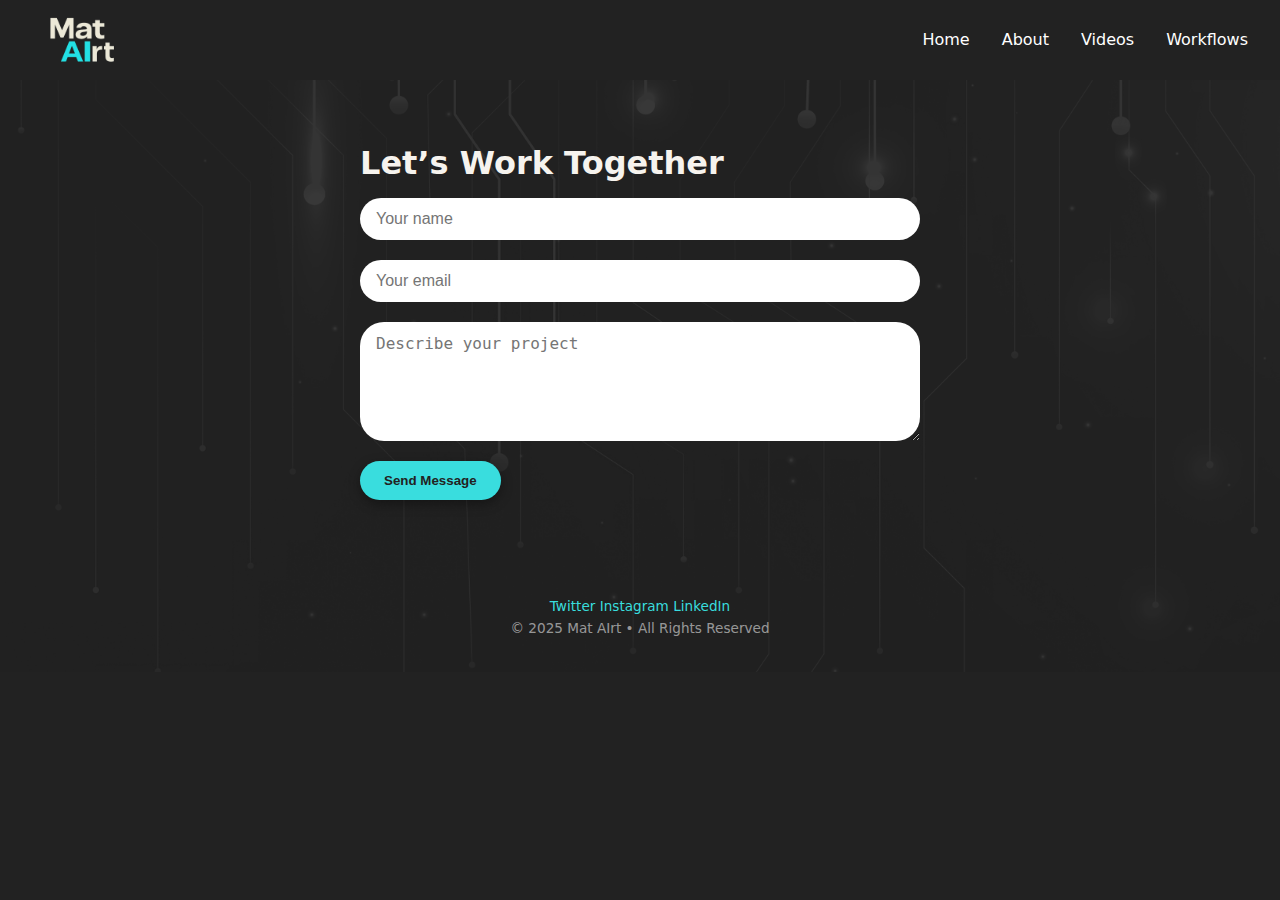
<file: contact.html>
<!DOCTYPE html>
<html lang='en'>
<head>
  <meta charset='UTF-8'/>
  <meta name='viewport' content='width=device-width, initial-scale=1.0'/>
  <title>Contact — Mat AIrt</title>
  <link rel='stylesheet' href='style.css'>
</head>
<body>
  <header>
    <a href="/" class="logo" style="display:inline-block;">
      <img src="images/Mat_AIrt Logo.png" alt="Mat AIrt Logo" style="height:100px; vertical-align:middle;" />
    </a>
    <nav>
      <ul>
        <li><a href='index.html'>Home</a></li>
        <li><a href='about.html' aria-current='page'>About</a></li>
        <li><a href="#videos">Videos</a></li>
        <li><a href="#workflows">Workflows</a></li>
      </ul>
    </nav>
  </header>

  <!-- contact form -->
  <section style='max-width:600px;margin:auto;padding:4rem 1.25rem'>
    <h1>Let’s Work Together</h1>
    <form class='contact' action='#' method='post'>
      <input type='text' placeholder='Your name' required>
      <input type='email' placeholder='Your email' required>
      <textarea rows='5' placeholder='Describe your project' required></textarea>
      <button type='submit' class='btn'>Send Message</button>
    </form>
  </section>

  <footer>
    <div class='socials'>
      <a href='https://twitter.com/yourhandle' target='_blank'>Twitter</a>
      <a href='https://instagram.com/yourhandle' target='_blank'>Instagram</a>
      <a href='https://www.linkedin.com/in/yourhandle' target='_blank'>LinkedIn</a>
    </div>
    © 2025 Mat AIrt • All Rights Reserved
  </footer>
</body>
</html>
</file>
<file: style.css>
/* ─────────  Global Styles  ───────── */
    /* ─────────  Design Tokens  ───────── */
    :root {
      --charcoal: #222222;
      --teal: #39ddde;
      --sand: #f6f3ee;
      --radius-lg: 1.5rem; /* 2xl rounded corners */
      --shadow: 0 4px 12px hsl(0 0% 0% / 0.35);
    }

    /* ─────────  Reset  ───────── */
    *,
    *::before,
    *::after {
      box-sizing: border-box;
      margin: 0;
      padding: 0;
    }

    body {
      font-family: "Inter", "Segoe UI", system-ui, sans-serif;
      color: var(--sand);
      background: var(--charcoal);
      line-height: 1.6;
      -webkit-font-smoothing: antialiased;
      overflow-x: hidden;
      position: relative;
        }
        body::before {
      content: "";
      position: absolute;
      inset: 0;
      z-index: -1;
      background-image: url('images/Bg_tech.jpg');
      background-size: cover;
      background-position: center;
      opacity: 0.1;
      pointer-events: none;
        /*
      If you want the background to scroll with the page, use position: absolute and background-attachment: scroll;
      For a fixed background, keep as is.
        */
    }

    a {
      color: var(--teal);
      text-decoration: none;
    }

    img,
    video {
      display: block;
      max-width: 100%;
      height: auto;
    }

    section {
      padding: 4rem 1.25rem;
      max-width: 1200px;
      margin-inline: auto;
    }

    h1,
    h2,
    h3,
    h4 {
      font-weight: 600;
      line-height: 1.2;
      margin-bottom: 1rem;
    }

    /* ─────────  Header  ───────── */
    header {
      padding: 1rem 2rem;
      display: flex;
      justify-content: space-between;
      align-items: center;
      background: #222222;
      height: 80px;
    }
    nav ul {
      list-style: none;
      display: flex;
      gap: 2rem;
    }

    nav ul li a {
      color: white;
    }

    /* ─────────  Hero  ───────── */
    .hero {
      text-align: center;
    }
    .hero h1 {
      font-family: "Archivo", "Segoe UI", system-ui, sans-serif;
      letter-spacing: -2px;
      font-size: clamp(2.5rem, 6vw, 4rem);
      color: #ffffff;
    }
    .hero h1 .accent { color: var(--teal); }
    .cta {
      margin-top: 2rem;
      display: flex;
      gap: 1rem;
      justify-content: center;
      flex-wrap: wrap;
    }
    .btn {
      padding: 0.75rem 1.5rem;
      background: var(--teal);
      color: var(--charcoal);
      border: none;
      border-radius: var(--radius-lg);
      font-weight: 600;
      cursor: pointer;
      box-shadow: var(--shadow);
      transition: transform 0.25s;
    }
    .btn:hover {
      transform: translateY(-4px);
    }

¿/* === NEW merged showcase (prompt + image) === */
    .showcase-list{display:flex;flex-direction:column;gap:3rem}
    .showcase-item{display:flex;gap:2rem;align-items:center}
    .showcase-item:nth-child(even){flex-direction:row-reverse}
    .showcase-text{flex:1;min-width:250px}
    .showcase-text h3{margin-bottom:.5rem;color:var(--teal)}
    .showcase-text pre{white-space:pre-wrap;font-size:.9rem;font-family:inherit;line-height:1.4;margin-bottom:1rem;background:hsl(0 0% 100% /.04);padding:1rem;border-radius:var(--radius-lg)}
    .showcase-media{flex:1;aspect-ratio:1/1;border-radius:var(--radius-lg);overflow:hidden;box-shadow:var(--shadow)}
    .showcase-media img{width:100%;height:100%;object-fit:cover}

    .copy-btn{background:transparent;border:1px solid var(--teal);color:var(--teal);padding:.5rem 1rem;border-radius:var(--radius-lg);font-size:.8rem;cursor:pointer;transition:background .25s}
    .copy-btn:hover{background:var(--teal);color:var(--charcoal)}
    

    /* ─────────  Video Carousel  ───────── */
    #videos h2 {
      text-align: center;
      font-size: 2rem;
    }
    .carousel {
      position: relative;
      width: 80%;
      margin: 0 auto;
      overflow: hidden;
      border-radius: var(--radius-lg);
      box-shadow: var(--shadow);
      display: flex;
      align-items: center;
      justify-content: center;
    }
    .carousel-track {
      display: flex;
      transition: transform 0.6s ease;
      height: 100%;
    }
    .carousel-slide {
      width: 100%;
      flex: 0 0 auto; /* Prevent shrinking */
      min-width: 100%;
      flex-shrink: 0;
      height: 100%;
      display: flex;
      align-items: center;
      justify-content: center;
    }
    .carousel video {
      width: 100%;
      height: 100%;
      object-fit: cover;
      display: block;
      margin: 0 auto;
    }
    .carousel button {
      position: absolute;
      top: 50%;
      translate: 0 -50%;
      background: hsl(0 0% 0% / 0.55);
      border: none;
      color: var(--sand);
      padding: 0.75rem 1rem;
      cursor: pointer;
      font-size: 1.25rem;
    }
    .carousel button.prev { left: 0.5rem; }
    .carousel button.next { right: 0.5rem; }

    /* ── AUDIO CARDS ─────────────────────────────────────────── */
.audio-grid{
  display:flex;
  flex-direction:column;
  gap:2rem;
}
.audio-card{
  background:hsl(0 0% 100% /.04);
  border:1px solid hsl(0 0% 100% /.07);
  border-radius:var(--radius-lg);
  box-shadow:var(--shadow);
  padding:2rem;
  display:grid;
  grid-template-columns:120px 1fr;
  grid-template-areas:
      "play meta"
      "play wave"
      "play time";
  column-gap:2rem;
  align-items:start;
}
.play-btn{
  grid-area:play;
  width:110px;aspect-ratio:1/1;
  border:none;border-radius:50%;
  background:var(--teal);
  cursor:pointer;
  display:flex;align-items:center;justify-content:center;
  transition:transform .25s;
}
.play-btn::before{/* ▶ icon */
  content:'';
  border-style:solid;
  border-width:22px 0 22px 32px;
  border-color:transparent transparent transparent var(--charcoal);
  margin-left:6px;
}
.play-btn.pause::before{/* ❚❚ icon */
  border:none;
  width:12px;height:32px;
  background:var(--charcoal);
  box-shadow:16px 0 0 var(--charcoal);
}
.play-btn:hover{transform:scale(1.05);}

.audio-meta{grid-area:meta;}
.audio-meta h3{margin:0 0 .35rem;color:var(--sand);font-size:1.25rem;}
.audio-meta p{margin:0;font-size:.9rem;color:hsl(0 0% 100% /.8);}

.waveform{grid-area:wave;height:60px;position:relative;}
/* simple decorative placeholder — swap with real waveform lib if you like */
.waveform::before{
  content:'';
  position:absolute;inset:0;
  background:
    repeating-linear-gradient(
      90deg,
      var(--teal) 0 4px,
      transparent 4px 12px
    );
  mask:linear-gradient(#000 60%,transparent 100%);
}
.duration{
  grid-area:time;
  align-self:end;
  color:var(--sand);
  font-size:1rem;
}

/* Responsive tweak */
@media(max-width:600px){
  .audio-card{
    grid-template-columns:1fr;
    grid-template-areas:
      "play"
      "meta"
      "wave"
      "time";
    text-align:center;
    row-gap:1.25rem;
  }
  .play-btn{justify-self:center;}
}


    /* ─────────  Contact  ───────── */
    .contact {
      display: grid;
      gap: 1.25rem;
    }
    .contact input,
    .contact textarea {
      width: 100%;
      padding: 0.75rem 1rem;
      border-radius: var(--radius-lg);
      border: none;
      font-size: 1rem;
    }
    .contact button {
      justify-self: start;
    }

    /* ─────────  Footer  ───────── */
    footer {
      text-align: center;
      padding: 2rem 1rem;
      font-size: 0.85rem;
      color: hsl(0 0% 100% / 0.55);
    }

    /* ─────────  Responsiveness  ───────── */
    @media (max-width: 768px) {
      nav ul {
        gap: 1rem;
      }
      .cta {
        flex-direction: column;
      }
    }

    @media (max-width: 480px) {
      header {
        flex-direction: column;
        gap: 1rem;
      }
      .prompt-card pre {
        font-size: 0.75rem;
      }
      .copy-btn {
        font-size: 0.7rem;
      }
    }
</file>
